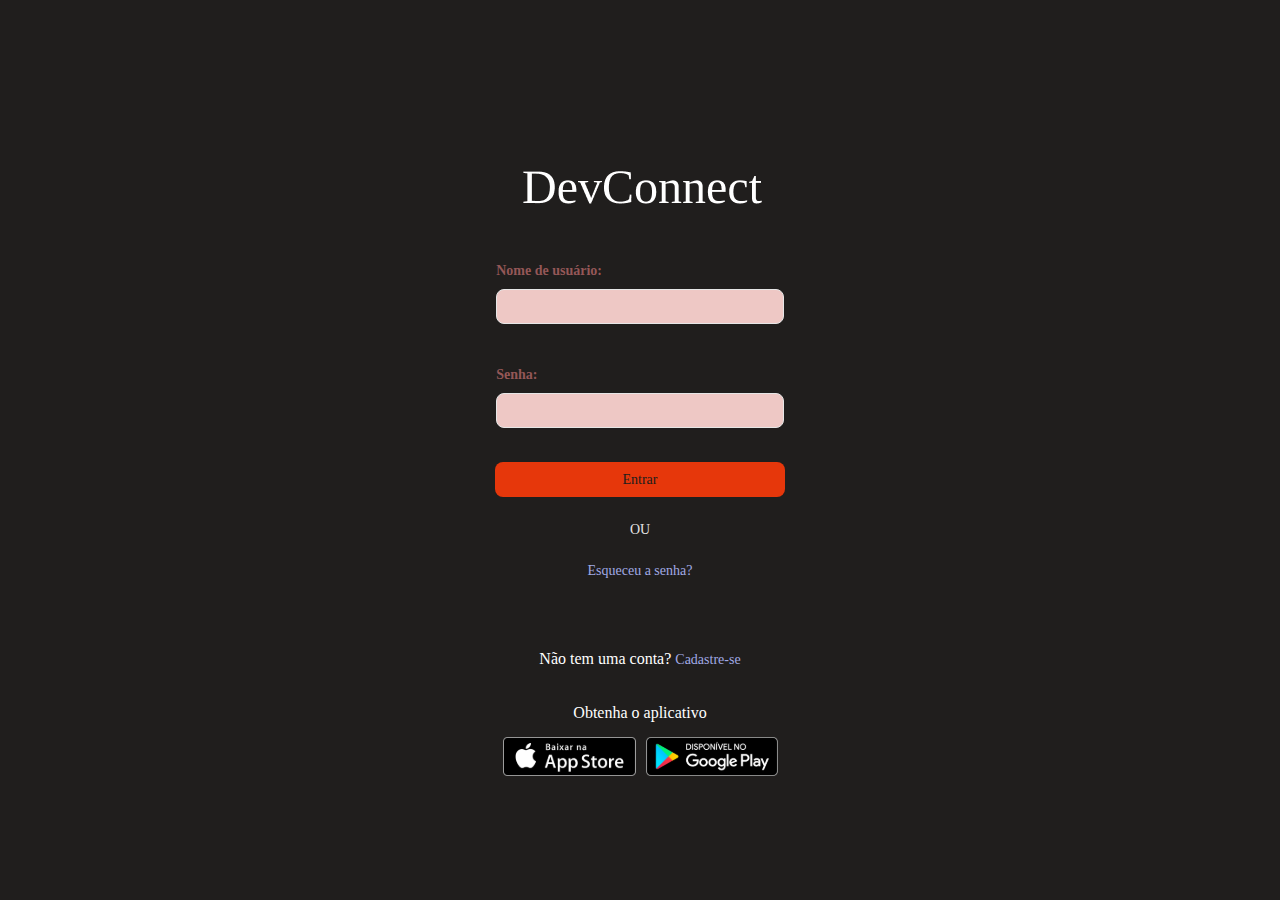
<file: static_devconnect/pages/index.html>
<!DOCTYPE html>
<html lang="pt-BR">

<head>
    <meta charset="UTF-8">
    <meta name="viewport" content="width=device-width, initial-scale=1.0">
    <meta name="author" content="Gibs amour">
    <meta name="description" content="Site da empresa DevConnect">

    <title>Tela Login - DevConnect</title>

    <link rel="shortcut icon" href="../assets/images/logo-devconnect-sm.svg" type="image/x-icon">

    <link rel="stylesheet" href="../styles/global.css">
    <link rel="stylesheet" href="../styles/login.css">
</head>

<body>
    <h1>Tela principal login - DevConnect</h1>
    <main>
        <div>
            <form class="estilo-formulario">
                <img src="../assets/images/Property 1=Default (2).png" alt="Logo DevConnect">

                <div class="formulario-campos">
                    <label for="">Nome de usuário:</label>
                <input type="text" name="" id="">
                </div>

                <div class="formulario-campos">
                    <label for="">Senha:</label>
                    <input type="password" name="" id="">
                </div>

                <button type="submit" class="formulario-botao-laranja">Entrar</button>

                <p>OU</p>

                <a href="#">Esqueceu a senha?</a>


            </form>

            <section id="secao-cadastro" class="estilo-formulario">

                <p>Não tem uma conta? <a href="../pages/cadastro.html">Cadastre-se</a></p>

            </section>

            <p>Obtenha o aplicativo</p>

            <section id="secao-instalacao">
                <img src="../assets/images/app-store.svg" alt="É uma imagem falando da instalação no App Store">


                <img src="../assets/images/google-play.svg" alt="É uma imagem falando da instalação no Play Store">
            </section>
        </div>
    </main>
</body>

</html>
</file>
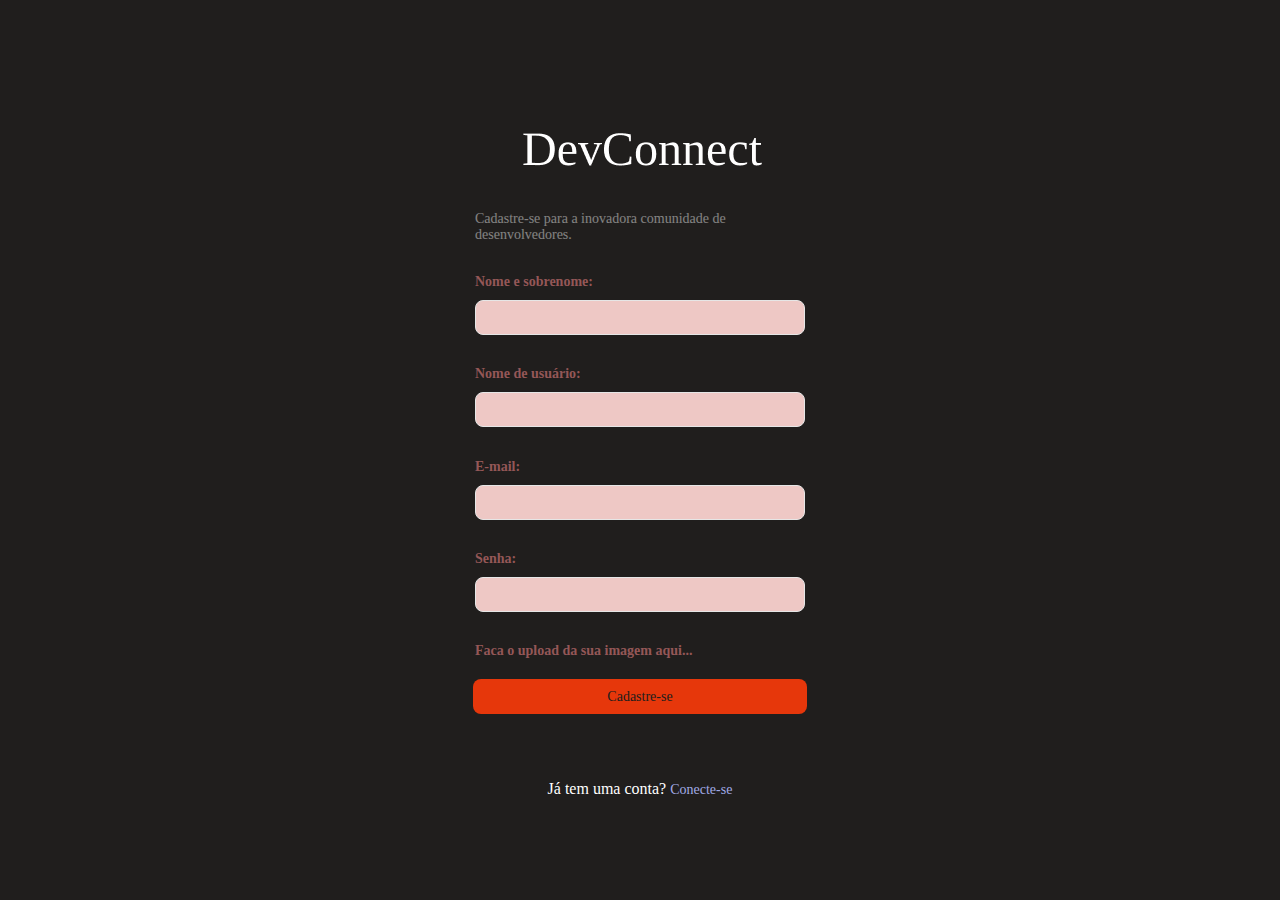
<file: static_devconnect/pages/cadastro.html>
<!DOCTYPE html>
<html lang="pt-BR">

<head>
    <meta charset="UTF-8">
    <meta name="viewport" content="width=device-width, initial-scale=1.0">
    <meta name="author" content="Gibs amour">
    <meta name="description" content="Cadastro da empresa DevConnect">

    <title>Cadastro do usuario - DevConnect</title>

    <link rel="shortcut icon" href="../assets/images/logo-devconnect-sm.svg" type="image/x-icon">

    <link rel="stylesheet" href="../styles/global.css">
    <link rel="stylesheet" href="../styles/cadastro.css">
</head>

<body>
    <h1>Tela principal cadastro - DevConnect</h1>

    
    <main>
        <div>
        
            <form class="estilo-formulario">
                <img src="../assets/images/Property 1=Default (2).png" alt="Logo DevConnect">

                <div class="formulario-campos">
                    <p> Cadastre-se para a inovadora 
                       comunidade de desenvolvedores. </p>
                </div>

                <div class="formulario-campos">
                    <label for="">Nome e sobrenome:</label>
                <input type="text" name="" id="">
                </div>

                <div class="formulario-campos">
                    <label for="">Nome de usuário:</label>
                    <input type="text" name="" id="">
                </div>

                <div class="formulario-campos">
                    <label for="">E-mail:</label>
                    <input type="email" name="" id="">
                </div>

                <div class="formulario-campos">
                    <label for="">Senha:</label>
                    <input type="password" name="" id="">
                </div>

                <div class="formulario-campos">
                    <label for="campo-upload" id="texto-upload">Faca o upload da sua imagem aqui...</label>
                    <input class="Caixa-de-Texto" type="file" name="" id="campo-upload">
                </div>


                <button type="submit" class="formulario-botao-laranja">Cadastre-se</button>


            </form>

            <section id="secao-cadastro" class="estilo-formulario">

                <p>Já tem uma conta? <a href="../pages/index.html">Conecte-se</a></p>

            </section>
            



        </div>
    </main>
</body>
</html>
</file>
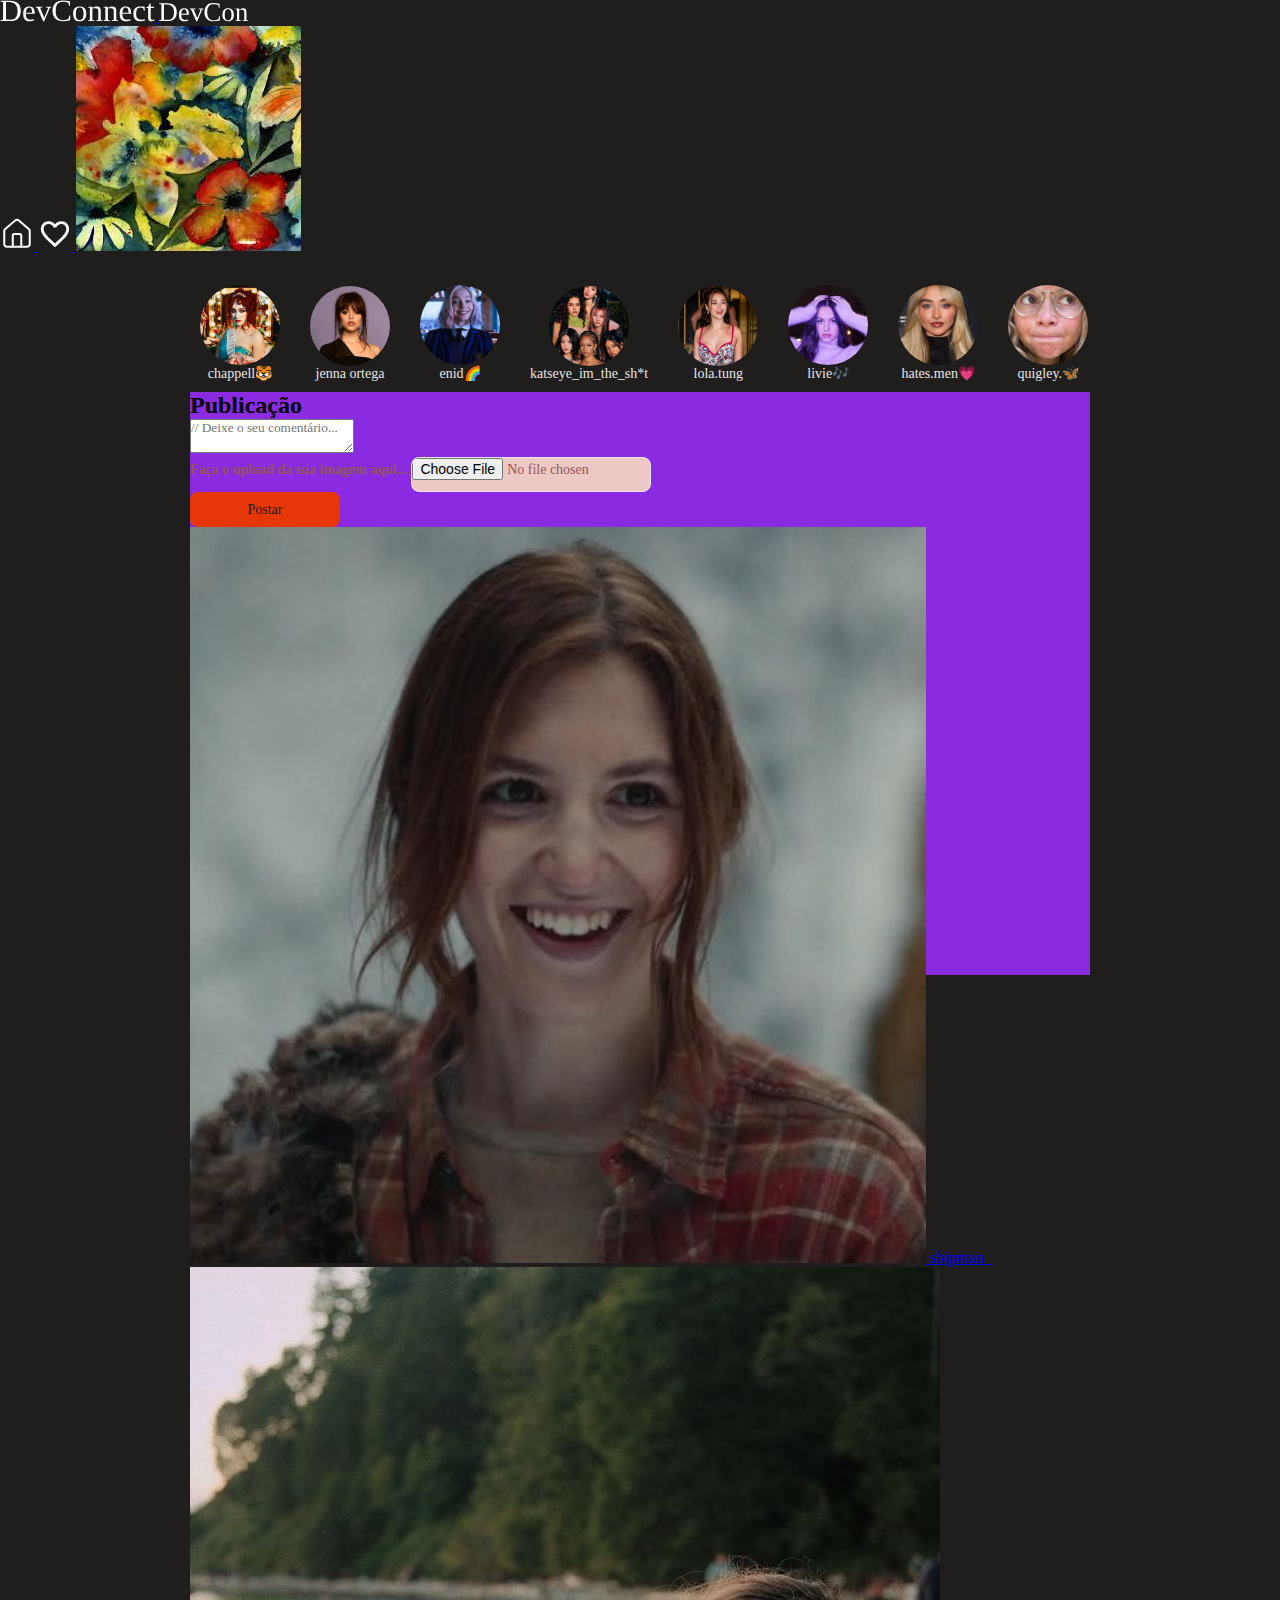
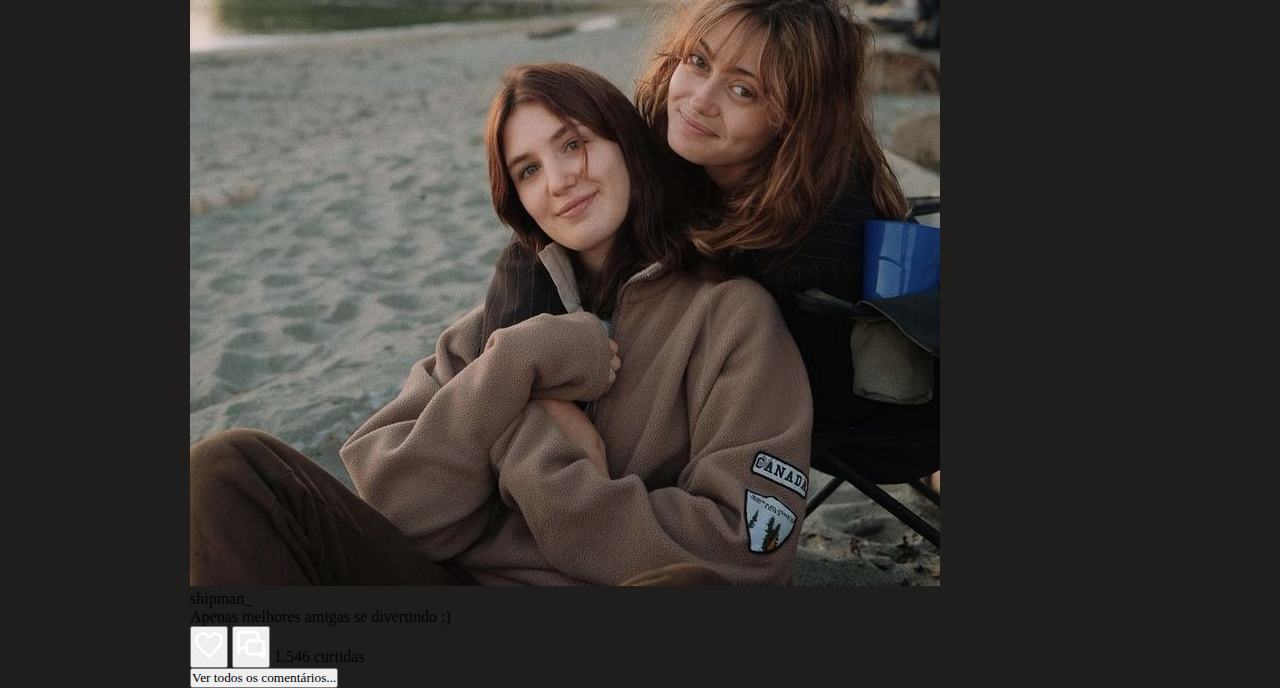
<file: static_devconnect/pages/feed.html>
<!DOCTYPE html>
<html lang="pt-BR">

<head>
    <meta charset="UTF-8">
    <meta name="viewport" content="width=device-width, initial-scale=1.0">
    <meta name="author" content="Gibs amour">
    <meta name="description" content="Site da empresa DevConnect">


    <title>Feed - DevConnect</title>

    <link rel="shortcut icon" href="../assets/images/DevConnect (1).svg" type="image/x-icon">

    <link rel="stylesheet" href="../styles/global.css">
    <link rel="stylesheet" href="../styles/feed.css">
</head>

<body>
    <h1>Tela Feed - DevConnect</h1>
    <header id="cabecalho">
        <nav>

            <a href="./feed.html">
                <img id="logo-desktop" src="../assets/images/DevConnect (1).svg" alt="Logo do DevConnect">
            </a>

            <a href="./feed.html">
                <img id="logo-mobile" src="../assets/images/DevCon.svg" alt="Logo do DevConnect">
            </a>

            <div class="cabecalho-acoes">
                <a href="./feed.html"><img src="../assets/images/Property 1=Default (1).svg" alt="">
                </a>

                <a href="#">
                    <img src="../assets/images/Property 1=Default.svg" alt="">
                </a>
                <a href="#">
                    <img class="foto-perfil" src="../assets/images/half return.jpg">
                </a>



            </div>
        </nav>
    </header>
    <main>
        <div class="container-flex-publi">
            <section id="storys" class="estilo-formulario">
                <article class="card-story">

                    <a href="#">
                        <img id="foto-storys-1" src="../assets/images/chappell roan.jpg">
                        chappell🐯
                    </a>
                </article>


                <article class="card-story">

                    <a href="#">
                        <img id="foto-storys-1" src="../assets/images/jenna ortega.webp">
                        jenna ortega
                    </a>
                </article>


                <article class="card-story">

                    <a href="#">
                        <img id="foto-storys-1" src="../assets/images/enid.jpg">
                        enid🌈
                    </a>
                </article>
                <article class="card-story">

                    <a href="#">
                        <img id="foto-storys-1" src="../assets/images/katseye.jpg">
                        katseye_im_the_sh*t
                    </a>
                </article>
                <article class="card-story">

                    <a href="#">
                        <img id="foto-storys-1" src="../assets/images/lola tung.jpg">
                        lola.tung
                    </a>
                </article>
                <article class="card-story">

                    <a href="#">
                        <img id="foto-storys-1" src="../assets/images/olivia rodrigo.jpg">
                        livie🎶
                    </a>
                </article>
                <article class="card-story">

                    <a href="#">
                        <img id="foto-storys-1" src="../assets/images/sabrina-carpenter.jpg">
                        hates.men💗
                    </a>
                </article>
                <article class="card-story">

                    <a href="#">
                        <img id="foto-storys-1" src="../assets/images/Sammi hanratty as misty quigley.jpg">
                        quigley.🦋
                    </a>
                </article>
                <article class="card-story">

                    <a href="#">
                        <img id="foto-storys-1" src="../assets/images/shauna shipman icon.jpg">
                        shipman_
                    </a>
                </article>
                <article class="card-story">

                    <a href="#">
                        <img id="foto-storys-1" src="../assets/images/JACKIE TAYLOR.jpg">
                        jack.taylor🐝
                    </a>
                </article>
                <article class="card-story">

                    <a href="#">
                        <img id="foto-storys-1" src="../assets/images/mari ibarra bts_.jpg">
                        mari_ibarra
                    </a>
                </article>
                <article class="card-story">

                    <a href="#">
                        <img id="foto-storys-1" src="../assets/images/LAURA LEE.jpg">
                        laura.lee✨
                    </a>
                </article>
                <article class="card-story">

                    <a href="#">
                        <img id="foto-storys-1" src="../assets/images/lottie matthews.jpg">
                        lottie🌳🐻
                    </a>
                </article>
                <article class="card-story">

                    <a href="#">
                        <img id="foto-storys-1" src="../assets/images/NATALIE SCATORCCIO.jpg">
                        scartorccio_nat.
                    </a>
                </article>
                <article class="card-story">

                    <a href="#">
                        <img id="foto-storys-1" src="../assets/images/van palmer _ yellowjackets.jpg">
                        van_🍊
                    </a>
                </article>







            </section>

            <section id="criar-publi" class="estilo-formulario">

                <h2>Publicação</h2>

                <form action="">
                    <textarea name="" id="" placeholder="// Deixe o seu comentário..."></textarea>


                    <footer>
                        <div class="formulario-campos">
                            <label for="campo-upload" id="texto-upload">Faça o upload da sua imagem aqui...</label>
                            <input class="Caixa-de-Texto" type="file" name="" id="campo-upload">
                        </div>

                        <button type="submit" class="formulario-botao-laranja">Postar</button>

                    </footer>
                </form>
            </section>

            <section id="publicacoes">
                <article class="card-publi">
                    <header>

                        <a href="#">
                            <img class="foto-perfil" src="../assets/images/shauna shipman icon.jpg">
                            shipman_
                        </a>

                    </header>
                    <figure>
                        <img class="imagem-publicacao" src="../assets/images/shauna post.jpg" alt="">
                        <figcaption>
                            shipman_
                            <p class="descricao-publicacao"> Apenas melhores amigas se divertindo :)</p>
                        </figcaption>


                        <div class="interacoes-publicacao">
                            <button type="button">
                                <img src="../assets/images/Property 1=Default.svg" alt="">
                            </button>



                            <button type="button">
                                <img src="../assets/images/Property 1=Default (2).svg" alt="">
                            </button>


                            <span>1.546 curtidas</span>
                        </div>

                        <button type="button">Ver todos os comentários...</button>
                    </figure>

                </article>

            </section>

        </div>
    </main>
</body>

</html>
</file>
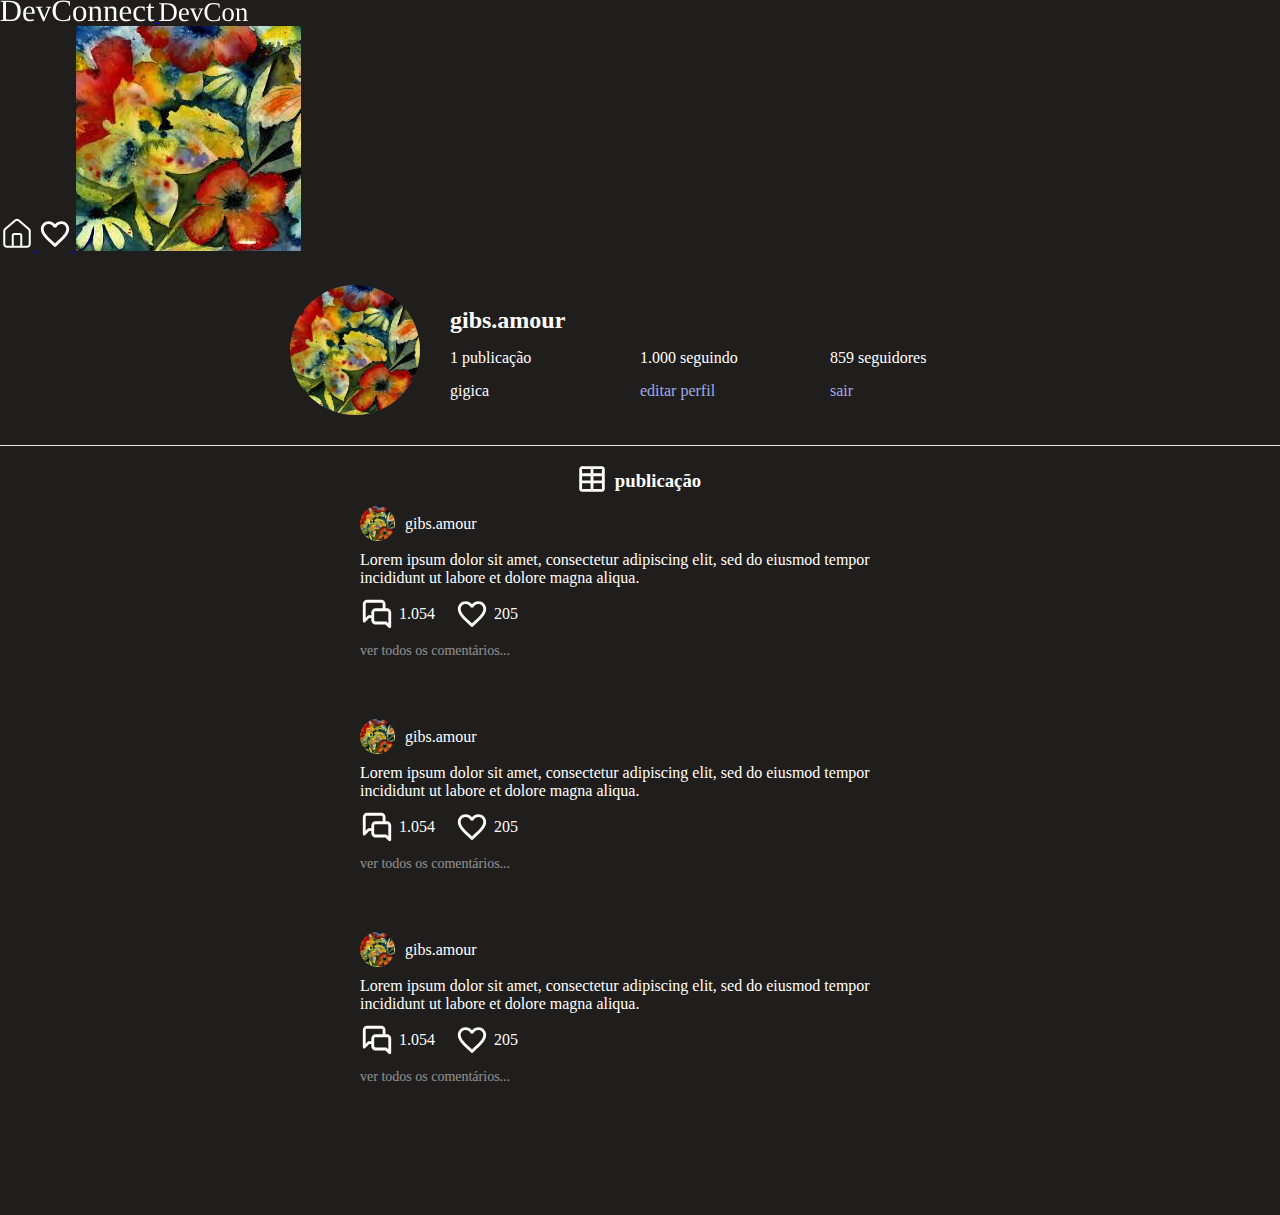
<file: static_devconnect/pages/perfil.html>
<!DOCTYPE html>
<html lang="pt-BR">

<head>
    <meta charset="UTF-8">
    <meta name="viewport" content="width=device-width, initial-scale=1.0">
    <meta name="author" content="Gibs amour">
    <meta name="description" content="Site da empresa DevConnect">

    <title>Perfil - DevConnect</title>
    <link rel="shortcut icon" href="../assets/images/DevConnect (1).svg" type="image/x-icon">

    <link rel="stylesheet" href="../styles/global.css">
    <link rel="stylesheet" href="../styles/perfil.css">
</head>
<h1>Tela Perfil - DevConnect</h1>
<header id="cabecalho">
    <nav>

        <a href="./perfil.html">
            <img id="logo-desktop" src="../assets/images/DevConnect (1).svg" alt="Logo do DevConnect">
        </a>

        <a href="./perfil.html">
            <img id="logo-mobile" src="../assets/images/DevCon.svg" alt="Logo do DevConnect">
        </a>

        <div class="cabecalho-acoes">
            <a href="./perfil.html"><img src="../assets/images/Property 1=Default (1).svg" alt="">
            </a>

            <a href="#">
                <img src="../assets/images/Property 1=Default.svg" alt="">
            </a>
            <a href="#">
                <img class="foto-perfil" src="../assets/images/half return.jpg">
            </a>

        </div>
    </nav>
</header>

<body>

    <main>
        <section class="container-flex-perfil">


            <img id="foto-perfil-grande" src="../assets/images/half return.jpg">



            <div class="perfil-info">
                <h2>gibs.amour</h2>
                <span>1 publicação</span>
                <span>gigica</span>


            </div>

            <div class="perfil-info">
                <span>1.000 seguindo</span>
                <a href="../pages/index.html">editar perfil</a>


            </div>

            <div class="perfil-info">
                <span>859 seguidores</span>
                <a href="../pages/index.html">sair</a>
            </div>

            <!-- <div class="informacoes-perfil">
            
           
        </div> -->

        </section>

        <section class="post">
            <h3><img src="../assets/images/Group.svg" alt="">publicação</h3>

            <div class="postagem">
                <div class="Foto-publicacao">
                    <img src="../assets/images/half return.jpg" alt="Foto-perfil" class="foto-postagem">
                    <span>gibs.amour</span>
                </div>

                <p>Lorem ipsum dolor sit amet, consectetur adipiscing elit,
                    sed do eiusmod tempor incididunt ut labore et dolore magna aliqua.</p>
                <div class="interacoes-publicacao">
                    <span><img src="../assets/images/Property 1=Default (2).svg" alt=""> 1.054</span>
                    <span><img src="../assets/images/Property 1=Default.svg" alt=""> 205</span>
                </div>

                <a href="#">
                    ver todos os comentários...</a>
            </div>

            <div class="postagem">
                <div class="Foto-publicacao">
                    <img src="../assets/images/half return.jpg" alt="Foto-perfil" class="foto-postagem">
                    <span>gibs.amour</span>
                </div>

                <p>Lorem ipsum dolor sit amet, consectetur adipiscing elit,
                    sed do eiusmod tempor incididunt ut labore et dolore magna aliqua.</p>
                <div class="interacoes-publicacao">
                    <span><img src="../assets/images/Property 1=Default (2).svg" alt=""> 1.054</span>
                    <span><img src="../assets/images/Property 1=Default.svg" alt=""> 205</span>
                </div>

                <a href="#">
                    ver todos os comentários...</a>
            </div>


            <div class="postagem">
                <div class="Foto-publicacao">
                    <img src="../assets/images/half return.jpg" alt="Foto-perfil" class="foto-postagem">
                    <span>gibs.amour</span>
                </div>

                <p>Lorem ipsum dolor sit amet, consectetur adipiscing elit,
                    sed do eiusmod tempor incididunt ut labore et dolore magna aliqua.</p>
                <div class="interacoes-publicacao">
                    <span><img src="../assets/images/Property 1=Default (2).svg" alt=""> 1.054</span>
                    <span><img src="../assets/images/Property 1=Default.svg" alt=""> 205</span>
                </div>

                <a href="#">
                    ver todos os comentários...</a>
            </div>

        </section>


    </main>


</body>

</html>
</file>
<file: static_devconnect/styles/global.css>
@import url('https://fonts.googleapis.com/css2?family=Inter:ital,opsz,wght@0,14..32,100..900;1,14..32,100..900&family=Tinos:ital,wght@0,400;0,700;1,400;1,700&display=swap');



@font-face {
    font-family: Inter, Tinos;
    src: url(../assets/fonts/Inter\,Tinos/);

}

:root {
    --cor-preto: #201E1D;
    --cor-laranja: #E6370B;
    --cor-branco: #FFFFFF;
    --cor-cinza: #E6E6E6;
    --cor-beje: #EEC8C5;
    --cor-beje-variacao: #945757;
    --cor-azul1: #CEDAE8;
    --cor-azul2: #A0AAE5;

    --borda: 1px solid var(--cor-cinza);
    --borda-arredondamento: 8px;

    --tamanho-fonte-lg: 20px;
    --tamanho-fonte-md: 16px;
    --tamanho-fonte-sm: 14px;
}


* {
    padding: 0;
    margin: 0;
    box-sizing: border-box;
    font-family: "Tinos", serif;
}

body {
    background-color: var(--cor-preto);

}

h1 {
    position: absolute;
    z-index: -1;
    opacity: 0;


}

.formulario-botao-laranja{
background-color: var(--cor-laranja);
border-radius: var(--borda-arredondamento);
border: none;
height: 35px;

color: var(--cor-preto);
font-size: var(--tamanho-fonte-sm);


}

.formulario-campos > input{
border: var(--borda);
height: 35px;
background-color: var(--cor-beje);


color: var(--cor-beje-variacao);
font-size: var(--tamanho-fonte-sm);
border-radius: var(--borda-arredondamento);

}

.formulario-campos > label{
font-size: var(--tamanho-fonte-sm);
color: var(--cor-beje-variacao);
font-weight: 600;

}
</file>
<file: static_devconnect/styles/login.css>
main {
    background-color: var(--cor-preto);
    min-height: 100vh;
    width: 100%;
    display: flex;
    justify-content: center;
    align-items: center;
}

main>div {
   width: 90%;
    /* height: 400px; */
    display: flex;
    flex-direction: column;
    align-items: center;
    /* justify-content: space-between; */
    gap: 15px;

}

form {
    /*background-color: brown;*/
    display: flex;
    flex-direction: column;
    justify-content: space-between;
    align-items: center;
    gap: 25px;
    padding: 3%;
}


#secao-cadastro {
    /*background-color: burlywood;*/
    height: 60px;
    display: flex;
    justify-content: center;
    align-items: center;

}

.estilo-formulario {
 
    max-width: 450px;

    
    
}

main>div>p { 
    color: var(--cor-branco);
}

#secao-instalacao {
    display: flex;
    align-items: center;
    flex-wrap: wrap;
    justify-content: center;
    gap: 10px;
}

.formulario-campos{
    display: flex;
    flex-direction: column;
    width: 100%;
    gap: 10px;
    padding: 3%;
}

.formulario-botao-laranja{
width: 95%;

}

form > p{
text-transform: uppercase;
font-size: var(--tamanho-fonte-sm);
color: var(--cor-cinza);

}

form > a, #secao-cadastro > p > a{
color: var(--cor-azul2);
font-size: var(--tamanho-fonte-sm);
text-decoration: none;

}

#secao-cadastro > p{
color: var(--cor-branco);
font-size: var(--tamanho-fonte-md);

}
</file>
<file: static_devconnect/styles/cadastro.css>
main {

    background-color: var(--cor-preto);
    min-height: 100vh;
    width: 100%;
    display: flex;
    justify-content: center;
    align-items: center;
}

main>div {
    width: 90%;
    /* height: 400px; */
    display: flex;
    flex-direction: column;
    align-items: center;
    /* justify-content: space-between; */
    gap: 15px;

}

form {
    /*background-color: brown;*/
    display: flex;
    flex-direction: column;
    justify-content: space-between;
    align-items: center;
    gap: 10px;
    padding: 3%;
}

#secao-cadastro {
    /*background-color: burlywood;*/
    height: 50px;
    display: flex;
    justify-content: center;
    align-items: center;

}

.estilo-formulario {
 
    max-width: 450px;
 


}

.campo-upload {
    display: flex;
    flex-direction: column;
    align-items: center;
    font-size: var(--tamanho-fonte-sm);
    color: var(--cor-azul2);
    font-weight: 400;

}

main>div>p {
    color: var(--cor-branco);
}

#secao-instalacao {
    display: flex;
    align-items: center;
    flex-wrap: wrap;
    justify-content: center;
    gap: 10px;
}

.formulario-campos {
    display: flex;
    flex-direction: column;
    width: 100%;
    gap: 10px;
    padding: 3%;

}

.formulario-campos>p {
    display: flex;
    flex-direction: column;
    align-items: center;
    opacity: 50%;
    font-size: var(--tamanho-fonte-sm);
    color: var(--cor-cinza);
    font-weight: 400;
}

.formulario-botao-laranja {
    width: 95%;

}

form>p {
    text-transform: uppercase;
    font-size: var(--tamanho-fonte-sm);
    color: var(--cor-cinza);

}

form>a,
#secao-cadastro>p>a {
    color: var(--cor-azul2);
    font-size: var(--tamanho-fonte-sm);
    text-decoration: none;

}

#secao-cadastro>p {
    color: var(--cor-branco);
    font-size: var(--tamanho-fonte-md);
}



#campo-upload {
    display: none;
}
</file>
<file: static_devconnect/styles/feed.css>
main {

    width: 100%;
    min-height: 100vh;
    display: flex;
    justify-content: center;
    margin-top: 20px;
}





.container-flex-publi {
    background-color: blueviolet;
    height: 700px;
    width: 90%;
    max-width: 900px;

}

#storys {
    background-color: var(--cor-preto);
    width: 100%;
    padding: 10px;
    display: flex;
    align-items: center;
    gap: 5px;
    justify-content: space-between;
    overflow-x: scroll;
    gap: 30px;

}

#storys::-webkit-scrollbar {
    width: 0;

}

.card-story {
    /* background-color: blue; */

}

.card-story a {
    text-decoration: none;

    font-size: var(--tamanho-fonte-sm);
    color: var(--cor-cinza);

    display: flex;
    flex-direction: column;
    align-items: center;
}

.card-story a>img {
    width: 80px;
    height: 80px;
    object-fit: cover;
    object-position: center;
    border-radius: 50%;
}

.formulario-botao-laranja {
    width: 150px;
}
</file>
<file: static_devconnect/styles/perfil.css>
main {

    width: 100%;
    min-height: 100vh;

}

.container-flex-perfil {
    background-color: var(--cor-preto);
    /* height: 700px; */
    width: 100%;
    max-width: 100%;
    display: flex;
    align-items: center;
    justify-content: center;
    gap: 30px;
    padding: 30px 50px;
    border-bottom: var(--borda);

}

#foto-perfil-grande {
    width: 130px;
    height: 130px;

    display: flex;
    align-items: center;
    justify-content: left;
    border-radius: 50%;

    /* margin: 25px; */


}

.container-flex-info {

    font-size: var(--tamanho-fonte-md);
    color: var(--cor-branco);

    display: flex;



    margin-left: 200px;

}

.perfil-info {
    /* border: var(--borda); */
    width: 160px;
    height: 100px;
    display: flex;
    flex-direction: column;
    justify-content: flex-end;
    gap: 15px;
}

.perfil-info>a {
    text-decoration: none;
    color: var(--cor-azul2);
}

.container-flex-perfil>div>span {
    color: var(--cor-branco);
    font-family: var("Tinos");
    
}

@media only screen and (max-width: 629px) {
   footer{ 
   flex-wrap: wrap;
   flex-direction: column;
   }
    }

.perfil-info>h2{
    color: var(--cor-branco);
}

.post{
max-width: 600px;
margin: 0 auto 50px auto;
padding: 20px;
background-color: transparent;
border: 1px solid var(--borda);
border-radius: 10px;
color: var(--cor-branco);

}

.post>h3{
    display: flex;
    justify-content: center;
    align-items: center;
    gap: 10px;
    margin-bottom: 10px;
}

.postagem{
margin-bottom: 60px;
}

.Foto-publicacao{
    display: flex;
    align-items: center;
    gap: 10px;
    margin-bottom: 10px;

}

.foto-postagem{
    width: 35px;
    height: 35px;
    border-radius: 50%;
    object-fit: cover;

}

.interacoes-publicacao{
    display: flex;
    gap: 20px;
    margin: 10px 0;

}

.interacoes-publicacao>span{
    display: flex;
    align-items: center;
    gap: 5px;
    color: var(--cor-branco);

}

.postagem>a{
    text-decoration: none;
    color: var(--cor-branco);
    opacity: 50%;
    font-size: var(--tamanho-fonte-sm);

}
</file>
